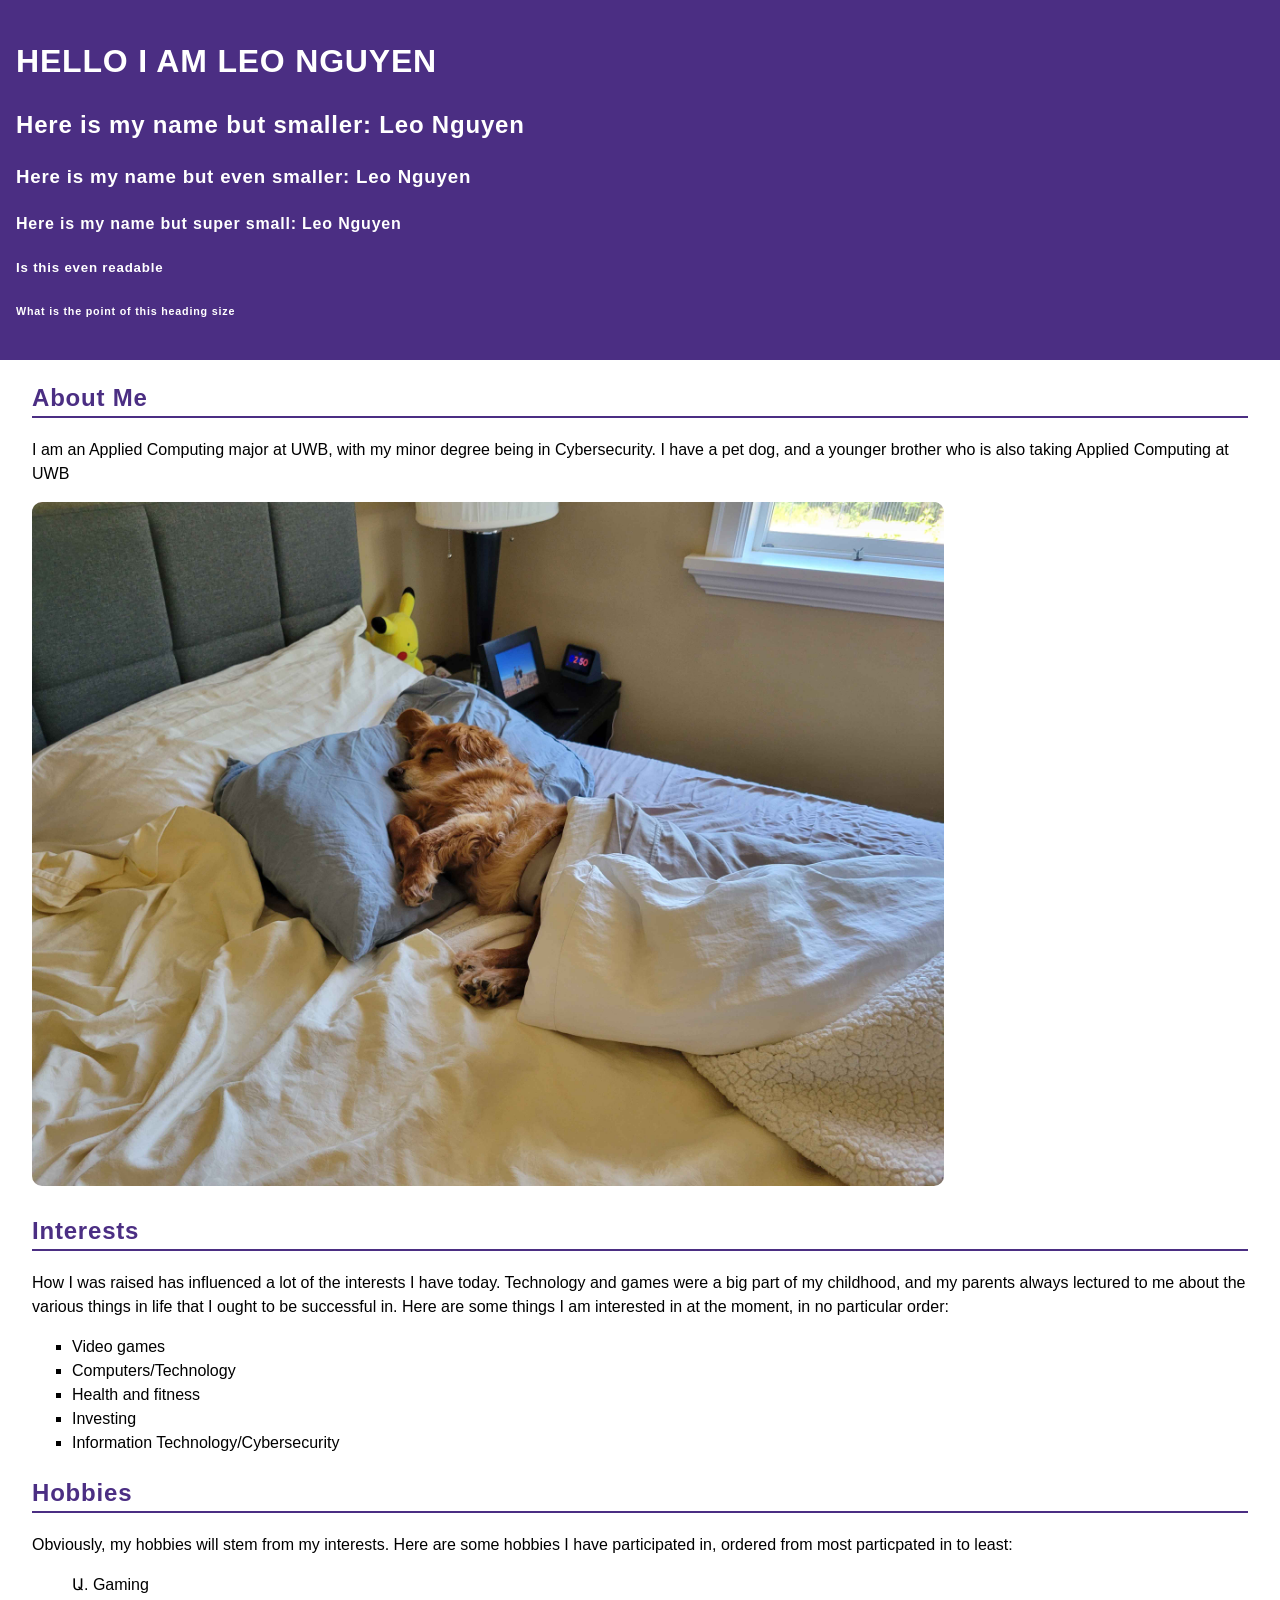
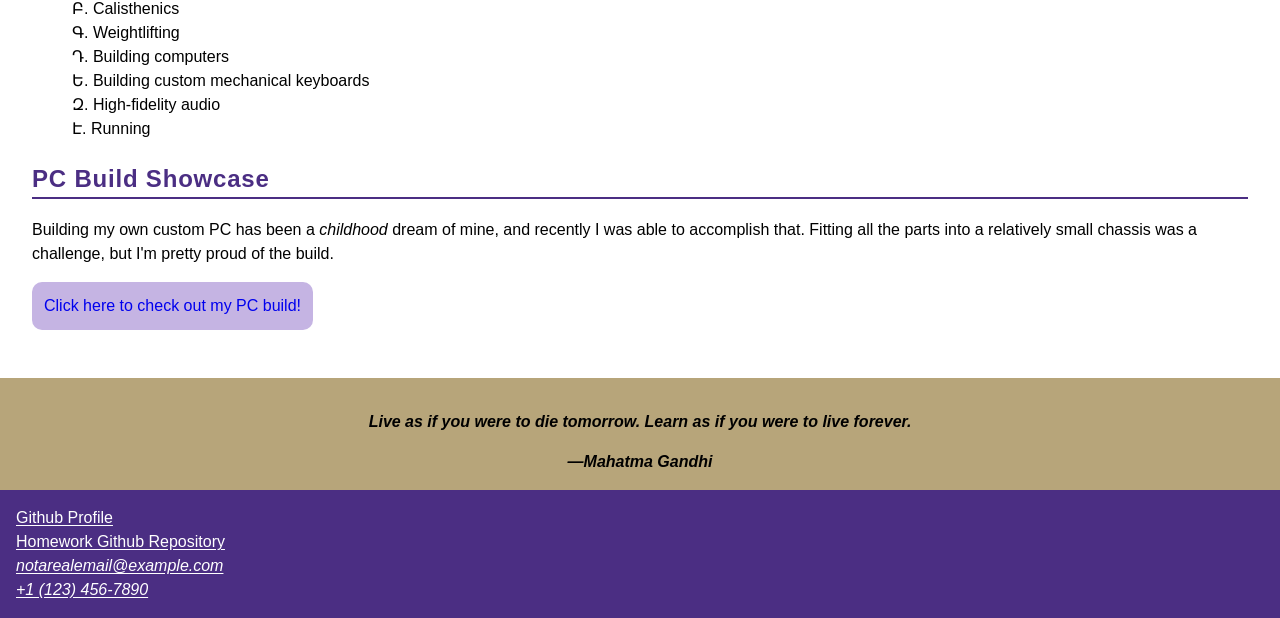
<file: index.html>
<!DOCTYPE html>

<html lang="en">
    <head>
        <meta charset="UTF-8">
        <meta name="viewport" content="width=device-width, initial-scale=1.0">
        <title>CSS481 Homework #2</title>

        <link rel="stylesheet" href="./styles/styles.css">
    </head>

    <body>
        <main>
            <header>
                <h1>Hello I am Leo Nguyen</h1>
                <h2>Here is my name but smaller: Leo Nguyen</h2>
                <h3>Here is my name but even smaller: Leo Nguyen</h3>
                <h4>Here is my name but super small: Leo Nguyen</h4>
                <h5>Is this even readable</h5>
                <h6>What is the point of this heading size</h6>
            </header>

            <section>
                <h2>About Me</h2>
                <p>
                    I am an Applied Computing major at UWB, with my minor degree being in Cybersecurity. I have a pet dog, and a younger brother
                    who is also taking Applied Computing at UWB
                </p>

                <img src = "images/Dog.jpg" alt="Dog sleeping on a bed with a pillow">
            </section>

            <section>
                <h2>Interests</h2>
                <p>
                    How I was raised has influenced a lot of the interests I have today. Technology and games were a big part of my childhood,
                    and my parents always lectured to me about the various things in life that I ought to be successful in. Here are some 
                    things I am interested in at the moment, in no particular order:
                </p>

                <ul>
                    <li>Video games</li>
                    <li>Computers/Technology</li>
                    <li>Health and fitness</li>
                    <li>Investing</li>
                    <li>Information Technology/Cybersecurity</li>
                </ul>
            </section>

            <section>
                <h2>Hobbies</h2>
                <p>
                    Obviously, my hobbies will stem from my interests. Here are some hobbies I have participated in, ordered from most
                    particpated in to least:
                </p>

                <ol>
                    <li>Gaming</li>
                    <li>Calisthenics</li>
                    <li>Weightlifting</li>
                    <li>Building computers</li>
                    <li>Building custom mechanical keyboards</li>
                    <li>High-fidelity audio</li>
                    <li>Running</li>
                </ol>
            </section>

            <section>
                <h2>PC Build Showcase</h2>
                <p>
                    Building my own custom PC has been a <em>childhood</em> dream of mine, and recently I was able to accomplish that. Fitting
                    all the parts into a relatively small chassis was a challenge, but I'm pretty proud of the build. <br>
                    <a href="pages/pcSetup.html" id="sectionLink">Click here to check out my PC build!</a>
                </p>

                <br>
            </section>

            <div class="quote">
                <blockquote>
                    <p>
                        Live as if you were to die tomorrow. Learn as if you were to live forever.<br>
                    </p>
                </blockquote>
                <cite>—Mahatma Gandhi</cite>
            </div>
            
            <footer>
                <a href="https://github.com/4Lio">Github Profile</a> <br>
                <a href="https://github.com/4Lio/CSS481_Homework2">Homework Github Repository</a>

                <address>
                    <a href="mailto:notarealemail@example.com">notarealemail@example.com</a> <br>
                    <a href="tel:1234567890">+1 (123) 456-7890</a>
                </address>
            </footer>
        </main>
    </body>
</html>
</file>
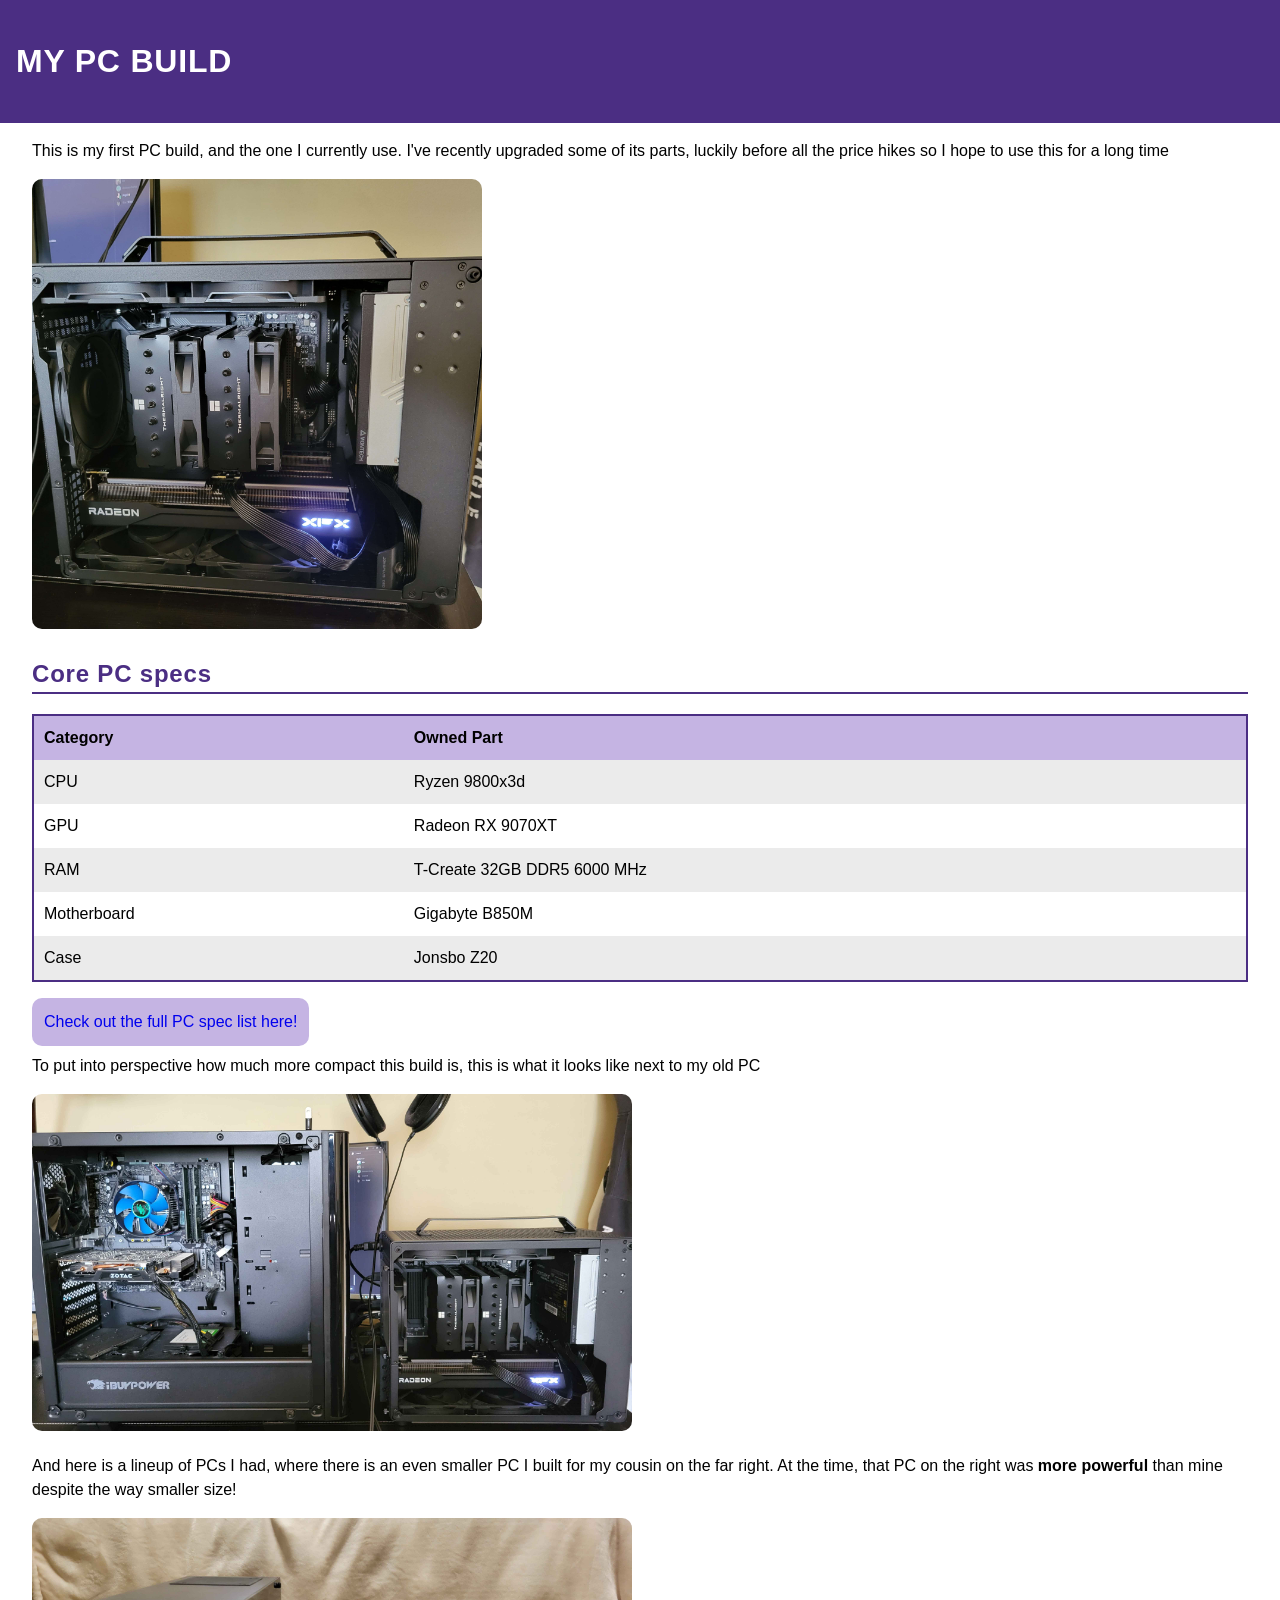
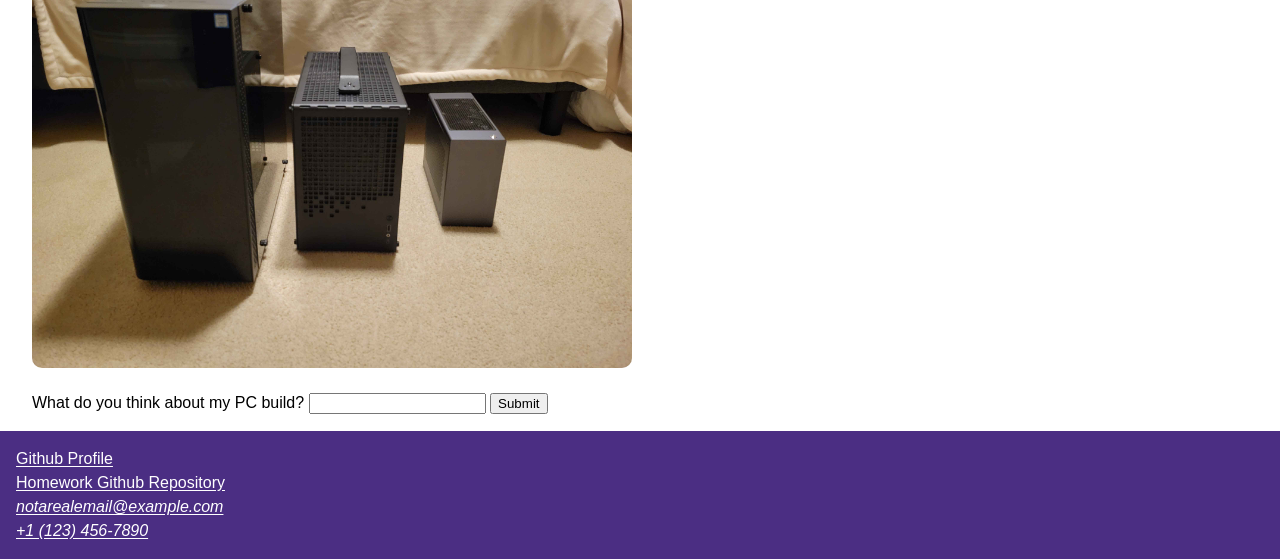
<file: pages/pcSetup.html>
<!DOCTYPE html>

<html lang="en">
    <head>
        <meta charset="UTF-8">
        <meta name="viewport" content="width=device-width, initial-scale=1.0">
        <title>My PC Setup</title>

        <link rel="stylesheet" href="../styles/styles.css">
    </head>

    <body>
        <main>
            <header>
                <h1>My PC Build</h1>
            </header>

            <section>
                <p>
                    This is my first PC build, and the one I currently use. I've recently upgraded some of its parts,
                    luckily before all the price hikes so I hope to use this for a long time
                </p>

                <img src="../images/Curr.jpg" width="450" alt="Medium-sized computer with side glass removed to show computer interals">
            </section>
                
            <section>
                <h2>Core PC specs</h2>
                <table>
                    <tr>
                        <th>Category</th>
                        <th>Owned Part</th>
                    </tr>
                    <tr>
                        <td>CPU</td>
                        <td>Ryzen 9800x3d</td>
                    </tr>
                    <tr>
                        <td>GPU</td>
                        <td>Radeon RX 9070XT</td>
                    </tr>
                    <tr>
                        <td>RAM</td>
                        <td>T-Create 32GB DDR5 6000 MHz</td>
                    </tr>
                    <tr>
                        <td>Motherboard</td>
                        <td>Gigabyte B850M</td>
                    </tr>
                    <tr>
                        <td>Case</td>
                        <td>Jonsbo Z20</td>
                    </tr>
                </table>
                
                <a href="https://pcpartpicker.com/list/jNCh9K" id="sectionLink" target="_blank" rel="noopener noreferrer">Check out the full PC spec list here!</a>
            </section>

            <section>
                <p>
                    To put into perspective how much more compact this build is, this is what it looks like 
                    next to my old PC
                </p>

                <img src="../images/OldVsNew.jpg" width="600" alt="One old and large computer placed side-by-side with a newer, smaller computer.
                The side panels of both computers are removed">

                <p>
                    And here is a lineup of PCs I had, where there is an even smaller PC I built for my cousin on the far right.
                    At the time, that PC on the right was <strong>more powerful</strong> than mine despite the way smaller size!
                </p>

                <img src="../images/PCLineup.jpg" width="600" alt="One large, one medium, and one small computer placed in line together"><br>

                
            </section>

            <section>
                <form>
                    <div>
                        <label for="opinion">What do you think about my PC build?</label>
                        <input type="text" id="opinion">
                        <button type="submit">Submit</button>
                    </div>
                </form>
            </section>

            <footer>
                <a href="https://github.com/4Lio">Github Profile</a> <br>
                <a href="https://github.com/4Lio/CSS481_Homework1">Homework Github Repository</a>

                <address>
                    <a href="mailto:notarealemail@example.com">notarealemail@example.com</a> <br>
                    <a href="tel:1234567890">+1 (123) 456-7890</a>
                </address>
            </footer>
        </main>
    </body>

</html>
</file>
<file: styles/styles.css>
body {
    font-family: Arial, Helvetica, sans-serif;
    font-size: 16px;
    line-height: 1.5;
    color: black;
    margin: 0px;
    margin-top: 0px;
    margin-bottom: 0px;
    margin-left: 0px;
    margin-right: 0px;
    padding: 0px;
    padding-top: 0px;
    padding-bottom: 0px;
    padding-left: 0px;
    padding-right: 0px;
}

a {
    text-underline-offset: 2px;
}

footer a {
    color: white;
}

a#sectionLink {
    display: block;
    width: fit-content;
    margin-top: .5rem;
    position: relative;
    top: .5rem;
    background: #c5b4e3;
    padding: .75rem;
    border-radius: 10px;
    text-decoration: none;
    z-index: 1;
    cursor: pointer;
    transition: opacity 0.25s;
}

a#sectionLink:hover {
    opacity: 0.85;
}

img {
    max-width: 75%;
    height: auto;
    border-radius: 10px;
}

h1, h2, h3, h4, h5, h6 {
    font-weight: 900;
    letter-spacing: 0.05rem;
}

header, footer{
    display: block;
    color: white;
    background: #4b2e83;
    text-align: left;
    padding: 1rem;
}

header h1 {
    text-transform: uppercase;
}

section {
    padding-left: 2rem;
    padding-right: 2rem;
    margin-top: 1rem;
    margin-bottom: 1rem;
    background-color: white;
}

section h2 {
    color: #4b2e83;
    border-bottom: 2px solid #4b2e83;
}

div.quote {
    background-color: #b7a57a;
    font-weight: bolder;
    text-align: center;
    padding: 1rem;
    font-style: italic;
}   

table {
    border: 2px solid #4b2e83;
    border-collapse: collapse;
    max-width: 100%;
    width: 100%;
}

th, td {
    padding: 10px;
    text-align: left;
}

th {
    background-color: #c5b4e3;
}

tr:nth-child(even) {
    background-color: rgb(235, 235, 235);
}

tr:hover {
    background-color: #dbc693;
}

ul {
    list-style: square;
}

ol {
    list-style-type: armenian;
    list-style-position: inside;
}
</file>
